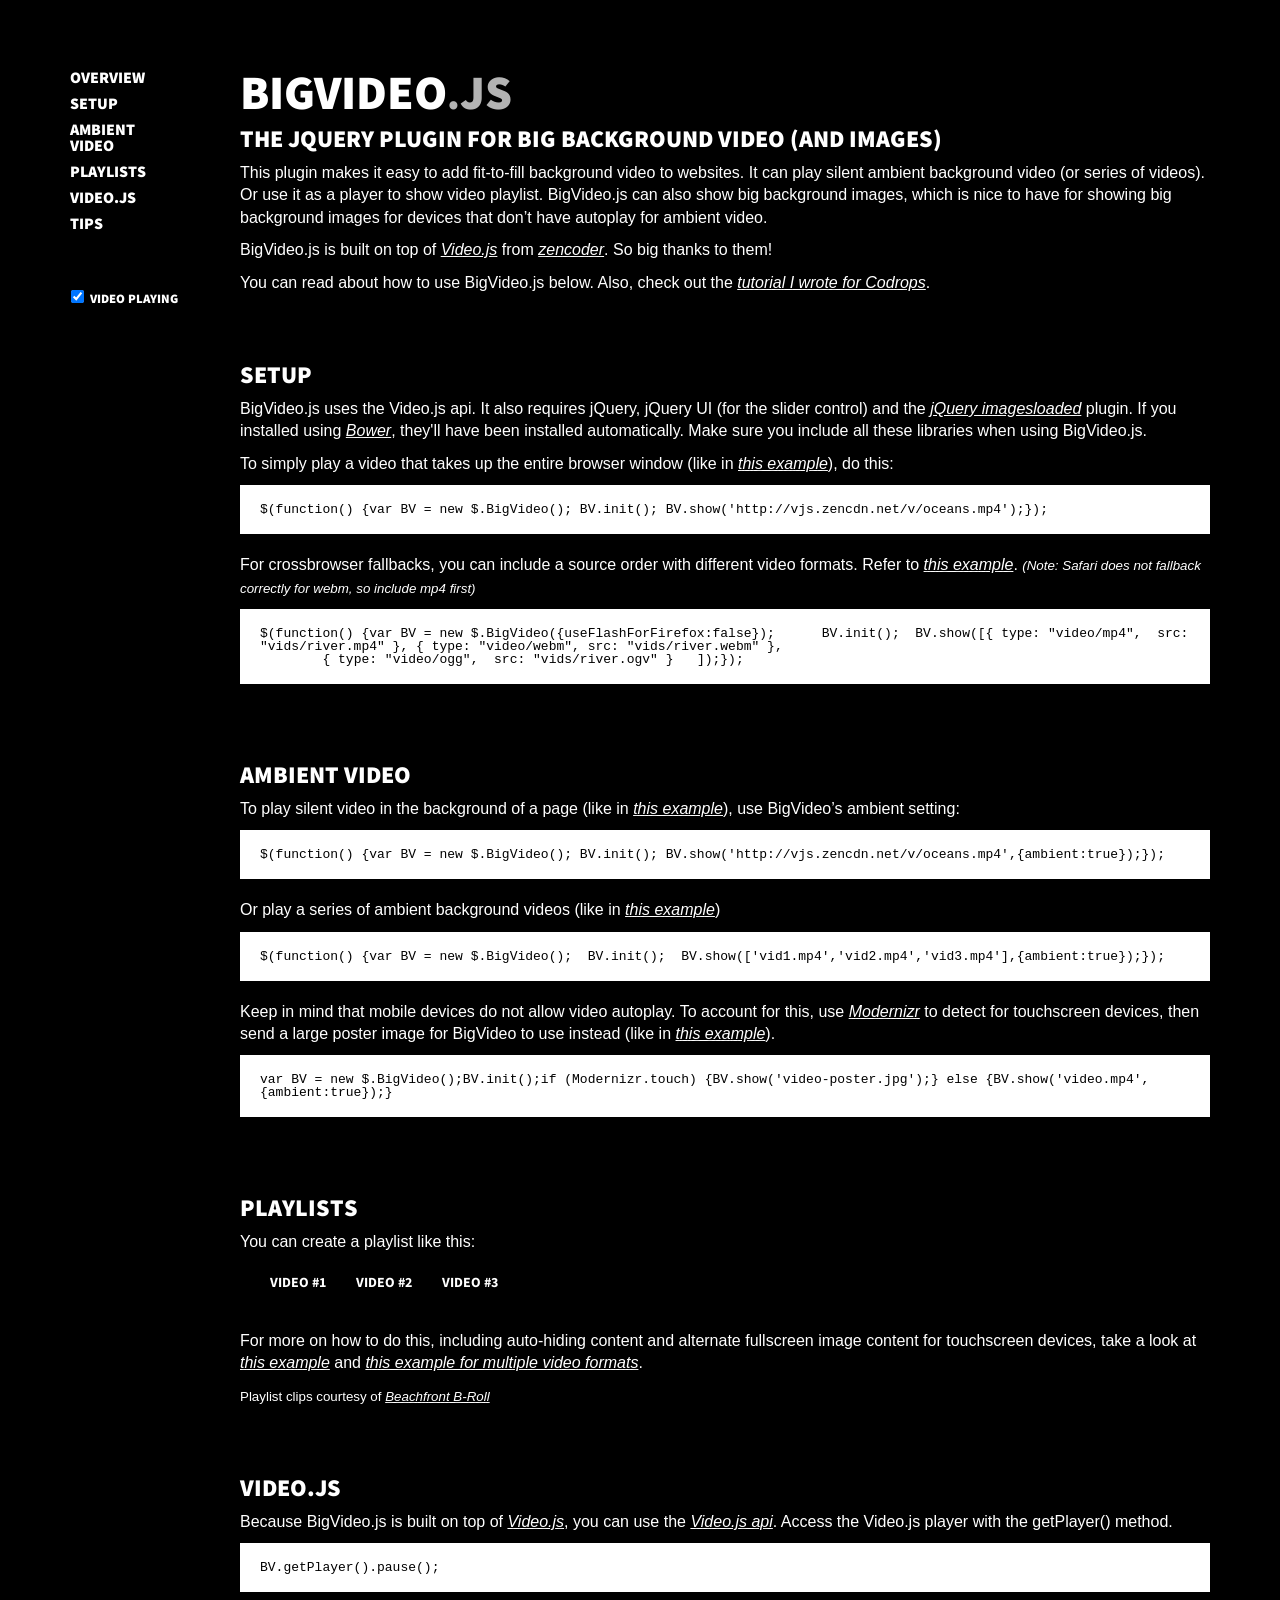
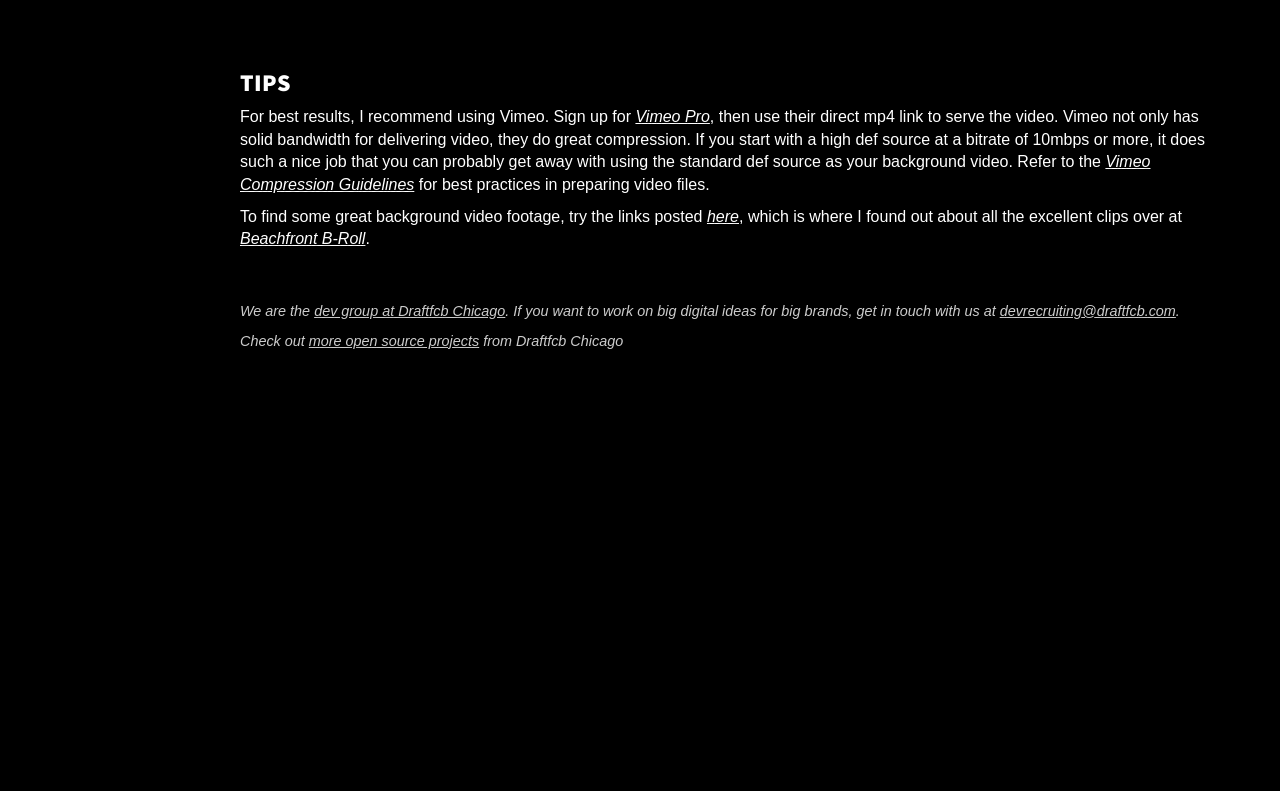
<file: rdetails/ad2015/index.htm>
<!DOCTYPE html><html xmlns="http://www.w3.org/1999/xhtml" lang="en"><head><meta charset="utf-8"> <meta http-equiv="X-UA-Compatible" content="IE=edge,chrome=1">
<title>BigVideo.js - The jQuery Plugin for Big Background Video</title>
<meta name="description" content="BigVideo.js - The jQuery Plugin for Big Background Video" /><meta name="author" content="Chris Setz" />
<meta name="viewport" content="width=device-width">
<link href='http://fonts.googleapis.com/css?family=Source+Sans+Pro:900&text=ABCDEFGHIJKLMNOPQRSTUVWXYZ' rel='stylesheet' type='text/css'>
<link rel="stylesheet" href="css/szstyle.css"><link rel="stylesheet" href="css/bgvideo.css"></head>
<body><div class="nav box" id="nav">
    <a href="#overview" class="nav-link">Overview</a><a href="#setup" class="nav-link">Setup</a><a href="#ambient" class="nav-link">Ambient Video</a><a href="#playlists" class="nav-link">Playlists</a>
	<a href="#videojs" class="nav-link">Video.js</a><a href="#tips" class="nav-link">Tips</a>
	<div class="toggle-btn"><label><input type="checkbox" checked id="video-toggle" /> Video Playing</label></div>
</div>

<div class="main">
	<div id="overview" class="box"><h1>BigVideo<span class="dimmed"><small>.</small>js</span></h1><h2>The jQuery Plugin for Big Background Video (and Images)</h2>
            <p>This plugin makes it easy to add fit-to-fill background video to websites. It can play silent ambient background video (or series of videos). Or use it as a player to show video playlist. BigVideo.js can also show big background images, which is nice to have for showing big background images for devices that don&rsquo;t have autoplay for ambient video.</p>
            <p>BigVideo.js is built on top of <a href="http://videojs.com" target="_blank">Video.js</a> from <a href="http://zencoder.com" target="_blank">zencoder</a>. So big thanks to them!</p>
            <p>You can read about how to use BigVideo.js below. Also, check out the <a href="http://tympanus.net/codrops/2012/09/19/fullscreen-video-slideshow-with-bigvideo-js/">tutorial I wrote for Codrops</a>.</p>
	</div>

	<div id="setup" class="box"><h2>Setup</h2><p>BigVideo.js uses the Video.js api. It also requires jQuery, jQuery UI (for the slider control) and the <a href="https://github.com/desandro/imagesloaded" target="_blank">
		jQuery imagesloaded</a> plugin. If you installed using <a href="https://bower.io">Bower</a>, they'll have been installed automatically. Make sure you include all these libraries when using BigVideo.js.</p>
		<p>To simply play a video that takes up the entire browser window (like in <a href="example-simple.html" target="_blank">this example</a>), do this:</p>
		<p><blockquote><pre>$(function() {var BV = new $.BigVideo(); BV.init(); BV.show('http://vjs.zencdn.net/v/oceans.mp4');});</pre></blockquote></p>
		<p>For crossbrowser fallbacks, you can include a source order with different video formats. Refer to <a href="example-multiformats.html">this example</a>. <em><small>(Note: Safari does not fallback correctly for webm, so include mp4 first)</small></em></p>
	<p><blockquote><pre>$(function() {var BV = new $.BigVideo({useFlashForFirefox:false});	BV.init();  BV.show([{ type: "video/mp4",  src: "vids/river.mp4" }, { type: "video/webm", src: "vids/river.webm" },
        { type: "video/ogg",  src: "vids/river.ogv" }   ]);});</pre></blockquote></p>
	</div>

	<div id="ambient" class="box"><h2>Ambient Video</h2><p>To play silent video in the background of a page (like in <a href="example-ambient.html" target="_blank">this example</a>), use BigVideo&rsquo;s ambient setting:</p>
	<p><blockquote><pre>$(function() {var BV = new $.BigVideo(); BV.init(); BV.show('http://vjs.zencdn.net/v/oceans.mp4',{ambient:true});});</pre></blockquote></p>
	<p>Or play a series of ambient background videos (like in <a href="example-ambient-loop.html" target="_blank">this example</a>)</p>
	<p><blockquote><pre>$(function() {var BV = new $.BigVideo();  BV.init();  BV.show(['vid1.mp4','vid2.mp4','vid3.mp4'],{ambient:true});});</pre></blockquote></p>
	<p>Keep in mind that mobile devices do not allow video autoplay. To account for this, use <a href="http://modernizr.com" target="_blank">Modernizr</a> to detect for touchscreen devices, then send a large poster image for BigVideo to use instead (like in <a href="example-ambient-touch.html" target="_blank">this example</a>).</p>
	<p><blockquote><pre>var BV = new $.BigVideo();BV.init();if (Modernizr.touch) {BV.show('video-poster.jpg');} else {BV.show('video.mp4',{ambient:true});}</pre></blockquote></p>
	</div>
        
    <div id="playlists" class="box"><h2>Playlists</h2><p>You can create a playlist like this:</p>
		<div class="playlist"><a href="vids/dock.mp4" class="playlist-btn">Video #1</a><a href="vids/river.mp4" class="playlist-btn">Video #2</a><a href="vids/frontier.mp4" class="playlist-btn">Video #3</a></div>
		<p>For more on how to do this, including auto-hiding content and alternate fullscreen image content for touchscreen devices, take a look at <a href="example-playlist.html">this example</a> and <a href="example-multiformats-playlist.html">this example for multiple video formats</a>.
		<p><small>Playlist clips courtesy of <a href="http://beachfrontprod.blogspot.com/" target="_blank">Beachfront B-Roll</a></small></p>
	</div>

	<div id="videojs" class="box"><h2>Video.js</h2><p>Because BigVideo.js is built on top of <a href="http://videojs.com" target="_blank">Video.js</a>, you can use the <a href="http://videojs.com/docs/api/" target="_blank">Video.js api</a>. Access the Video.js player with the getPlayer() method.</p>
	<p><blockquote><pre>BV.getPlayer().pause();</pre></blockquote></p>            
	</div>

	<div id="tips" class="box"><h2>Tips</h2><p>For best results, I recommend using Vimeo. Sign up for <a href="https://vimeo.com/pro" target="_blank">Vimeo Pro</a>, then use their direct mp4 link to serve the video. Vimeo not only has solid bandwidth for delivering video, they do great compression. If you start with a high def source at a bitrate of 10mbps or more, it does such a nice job that you can probably get away with using the standard def source as your background video. Refer to the <a href="http://vimeo.com/help/compression">Vimeo Compression Guidelines</a> for best practices in preparing video files.</p>
	<p>To find some great background video footage, try the links posted <a href="http://thecliparchive.com" target="_blank">here</a>, which is where I found out about all the excellent clips over at <a href="http://beachfrontprod.blogspot.com/" target="_blank">Beachfront B-Roll</a>.</p>
	</div>

	<p class="footer-text">We are the <a href="http://opensource.draftfcb.net">dev group at Draftfcb Chicago</a>. If you want to work on big digital ideas for big brands, get in touch with us at <a href="mailto:devrecruiting@draftfcb.com">devrecruiting@draftfcb.com</a>.</p>
	<p class="footer-text">Check out <a href="http://opensource.draftfcb.net">more open source projects</a> from Draftfcb Chicago</p>

    </div>

	<!-- BigVideo Dependencies -->
	<script src="https://ajax.googleapis.com/ajax/libs/jquery/2.1.3/jquery.min.js"></script>
	<script>window.jQuery || document.write('<script src="js/jquery/jquery.min.js"><\/script>')</script>
    <script src="js/jquery-ui/ui/jquery-ui.js"></script></script>
    <script src="js/video.js/video.js"></script>
    <script src="js/bgvideo/lib/bigvideo.js"></script>
    <!-- Demo -->
    <script>var BV; $(function() {BV = new $.BigVideo();BV.init();BV.show('http://vjs.zencdn.net/v/oceans.mp4',{ambient:true});// initialize BigVideo
	$('.playlist-btn').on('click', function(e) {e.preventDefault(); BV.show($(this).attr('href'));   }) // Playlist button click starts video
	$('#video-toggle').on('click', function(e) {if (this.checked)   BV.getPlayer().play();  else                BV.getPlayer().pause();   }) // Video Play/Pause toggle
	$('.nav-link')    .on('click',function(e){e.preventDefault(); scrollToSection($(this).attr('href')); }) // set up navigation
	function scrollToSection(id) {$('body,html').animate({scrollTop: $(id).offset().top - 50}, 400); }  });</script>
<script type="text/javascript">var _gaq = _gaq || []; _gaq.push(['_setAccount', 'UA-61056546-1']); _gaq.push(['_setCookiePath', '/redir/rdetails/ad2015']); _gaq.push('set', '&uid', 'setz_user_id22'); 
_gaq.push(['_trackPageview']); (function() {var ga = document.createElement('script'); ga.type = 'text/javascript'; ga.async = true; 
ga.src = ('https:' == document.location.protocol ? 'https://ssl' : 'http://www') + '.google-analytics.com/ga.js';
var s = document.getElementsByTagName('script')[0]; s.parentNode.insertBefore(ga, s); })();</script></body></html>
</file>
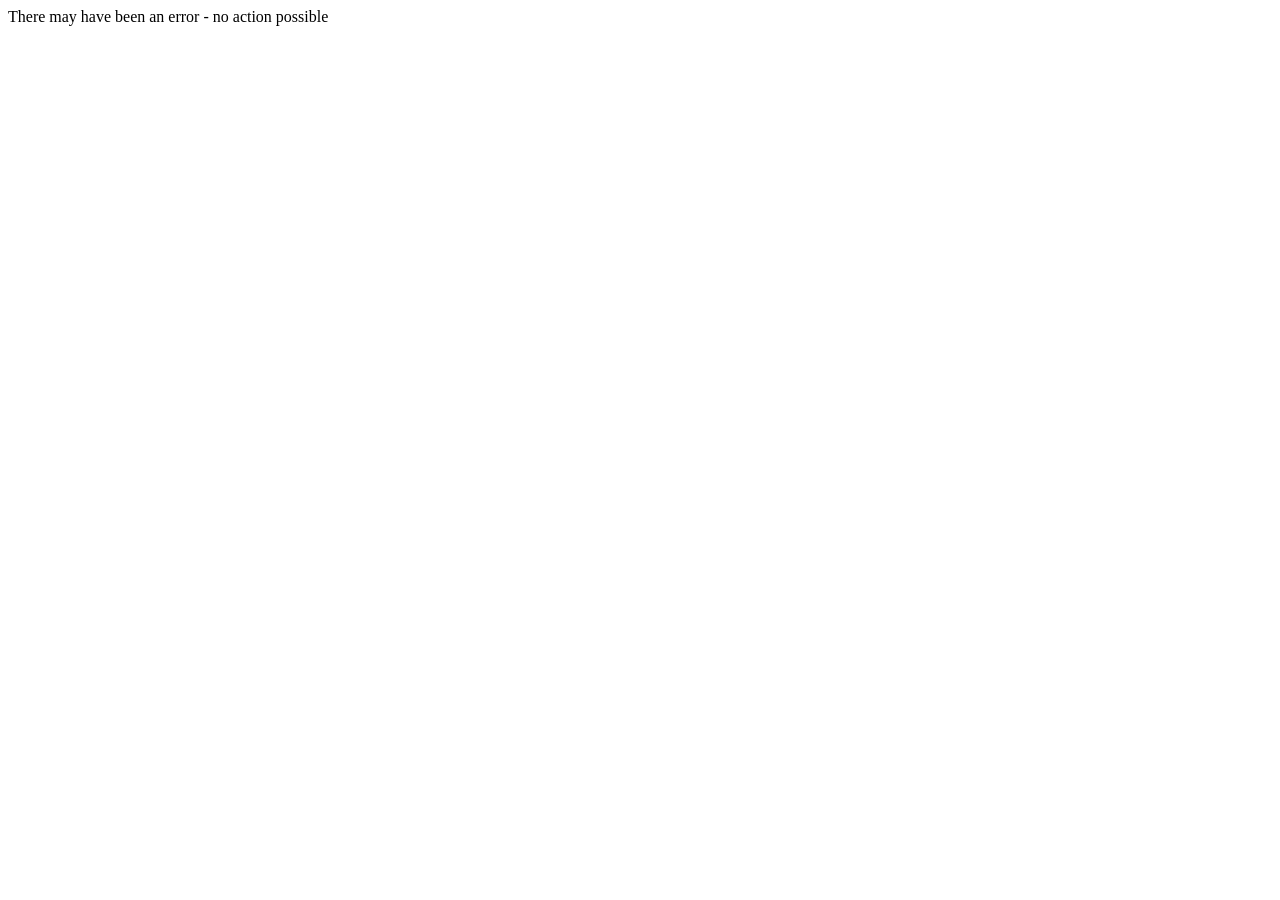
<file: rd.htm>
<!DOCTYPE HTML><html lang="en-US"><head><meta charset="UTF-8"><script type="text/javascript"><!-- 
var sw_targ=true; var ff_targ=''; var qs = querySt('t'),qsv = querySt('v'); switch(qs) {// au are spares, ready to allocate
case 'au22'   :ff_targ='https://docs.google.com/spreadsheets/d/1s8ie6ERnTSGGPq4x89cS2La2yV86mps_ek_ZDwJpJSE/edit?usp=sharing'; ff_targ_text='HTH EVents 1939-2000';  break; // bit.ly/hthb42k 
case 'au23'   :ff_targ='http://HaringeyTreeWardens.org.uk/events/tree-planting-priory-park/';          ff_targ_text='Tree Planting';  		break; // http://bit.ly/1EzVs4H 
case 'au24'   :ff_targ='http://HaringeyTreeWardens.org.uk/events/';          ff_targ_text='Tree Events';					break; // http://bit.ly/1MZxeFj 
case 'au25'   :ff_targ='http://HaringeyTreeWardens.org.uk?src=b2';        ff_targ_text='htw';								break; // http://bit.ly/1AYqxh1 
case 'au26'   :ff_targ='http://HaringeyTreeWardens.org.uk/wp-admin/index.php?src=b2';         ff_targ_text='htw admin';		break; // http://bit.ly/htwad
case 'au27'   :ff_targ='http://IslingtonTreeWardens.org.uk?src=b2';      ff_targ_text='itw';								break; // http://bit.ly/1CaQjmd http://codeleftlab.github.io/redir/rd.htm?t=au27&v=1
case 'au28'   :ff_targ='http://IslingtonTreeWardens.org.uk/wp-admin/index.php?src=b2';		ff_targ_text='itw admin';		break; // http://bit.ly/itwadmin
case 'au29'   :ff_targ='https://googledrive.com/host/0B1mlQ5dv0_syeHM5QktQN1F3ck0';          ff_targ_text='HTW Resource List';  break; // http://bit.ly/htwlist 
case 'au30'   :ff_targ='rdetails/au/30.htm';          ff_targ_text='30 txt';                     								break; // http://bit.ly/1AYr030 http://codeleftlab.github.io/redir/rd.htm?t=au30&v=1
case 'au31'   :ff_targ='https://wrdtrees.wordpress.com'; ff_targ_text='Trees of Windemere Road, London N10, UK';                     								break; // http://bit.ly/wrdtrees http://codeleftlab.github.io/redir/rd.htm?t=au31&v=1
case 'au32'   :ff_targ='https://drive.google.com/open?id=1B59HN03QSRVGcn0dRsOVoQwa4lSPHybAQvmAKraA4Zw'; ff_targ_text='Friends of Ally Pally events';break; // http://bit.ly/foapevents https://codeleftlab.github.io/redir/rd.htm?t=au32&v=1
case 'au33'   :ff_targ='https://drive.google.com/open?id=0B3RwgNtvv_xzY0xfNG5KLUFHUXM'; ff_targ_text='HTH Report - 2004 Conservation';	break; // http://bit.ly/HTHrep04 http://codeleftlab.github.io/redir/rd.htm?t=au33&v=1 
case 'au34'   :ff_targ='https://docs.google.com/presentation/d/14_J3BYQUOkQhSspUbKVafRo6Ap_GG4f171arzx19Xv0/pub?start=false&loop=false&delayms=60000'; ff_targ_text='French Circle Slides';	break; // http://bit.ly/tlink34 http://codeleftlab.github.io/redir/rd.htm?t=au34 
case 'au35'   :ff_targ='https://docs.google.com/spreadsheets/d/1RuC5PsrvKXWKHNKQIDWtvB4iuiSstIJB9prXuRn5mc0/edit?usp=sharing'; ff_targ_text='PlanForSoho PDG1';	break; // http://bit.ly/p4sPDG1 http://codeleftlab.github.io/redir/rd.htm?t=au35&v=1
case 'au36'   :ff_targ='https://drive.google.com/drive/folders/0B2s8p6HYw2KDUzNtdHd6VHdhdXc?usp=sharing'; ff_targ_text='Plan4Soho Shared AreaA';	break; // http://bit.ly/shareP4S http://codeleftlab.github.io/redir/rd.htm?t=au32&v=1
case 'au37'   :ff_targ='rdetails/bridge/currank/index.htm?c=crouchend'; ff_targ_text='Bridge Current Rankings';	break; // http://bit.ly/brcurrank http://codeleftlab.github.io/redir/rd.htm?t=au37&v=1
case 'au38'   :ff_targ='https://docs.google.com/spreadsheets/d/1no4EYBgokidNkHlloy9OfK3Mv0YVZN7fUTs5cjsgRuc/edit?usp=sharing'; ff_targ_text='HTH 2016 events';	break; // http://bit.ly/hth16events http://codeleftlab.github.io/redir/rd.htm?t=au38
case 'au39'   :ff_targ='https://chrome.google.com/webstore/detail/share-and-merge-contacts/fblgiaeadhcmiidmegcffdblalkdoejd?hl=en'; ff_targ_text='temp:share and merge contacts';	break; // http://bit.ly/tmp222 http://codeleftlab.github.io/redir/rd.htm?t=au39
case 'au39t'   :ff_targ='https://chrome.google.com/webstore/detail/share-and-merge-contacts/fblgiaeadhcmiidmegcffdblalkdoejd?hl=en'; ff_targ_text='temp:share and merge contacts';	break; // http://bit.ly/temp222 http://codeleftlab.github.io/redir/rd.htm?t=au39t    

case 'au40'   :ff_targ='rdetails/bridge/currank/indexjq.htm?c=crouchend'; ff_targ_text='Crouch End Bridge Club Session Results';	break; // http://bit.ly/br22rank http://codeleftlab.github.io/redir/rd.htm?t=au40
case 'au41'   :ff_targ='rdetails/bridge/currank/indexjq.htm?c=ned'; ff_targ_text='Bridge Club Session Results';	break;                  // http://bit.ly/br33rank http://codeleftlab.github.io/redir/rd.htm?t=au41
        
case 'au42'   :ff_targ='https://dn06zbyk7vray.cloudfront.net/upload_771/LSA1231+What+Future+for+Haringey+1974_1400083664_480p08.mp4?Policy=eyJTdGF0ZW1lbnQiOlt7IlJlc291cmNlIjoiaHR0cCo6Ly9kbjA2emJ5azd2cmF5LmNsb3VkZnJvbnQubmV0L3VwbG9hZF83NzEqIiwiQ29uZGl0aW9uIjp7IkRhdGVMZXNzVGhhbiI6eyJBV1M6RXBvY2hUaW1lIjoxNDg3ODk2NzU3fX19XX0_&Signature=hzIA3KfSrGsdpsJ2ubb9d-IKiI9HC7Oac5ueZEPWbn35DbgFIe4XB0reOpI~Gj2PyoVV8xFsFKiDShg2Wec~recqslXSq-yZQ0gGH-KN5o58J9N~e5rg24DY1xVSq7HRCqhoWJ3i9iyiwal0HZawMYP6NQ-6n6V2~rTfhnkpmCl90fxTuUgY4z0hVMueC1yeXH6K2HEbsvjobZsIWMj-jkS2VdTcbwo62-tUYrI9I~mEJoq4lzY7gc7XCalH51rJ8r178YCOjFdnIYkBh6XSu6ZVtrp215W4-pDvUy-m4~wC5ecW46HIyfi1eGtm7v8kxh-L8n0rzPIyy21JWqWCMg__&Key-Pair-Id=APKAJO2QINMFS7L6ZKQA'; 
    ff_targ_text='1974 33min film about Wood Green';	break; // http://bit.ly/hgwg1974 http://codeleftlab.github.io/redir/rd.htm?t=au41

    
case 'b22'   :ff_targ='https://www.youtube.com/watch?v=82VRVT_MG90'; ff_targ_text='ytube stream';  break; // bit.ly/yts22 http://codeleftlab.github.io/redir/rd.htm?t=b22&v=1

case 'mya22'   :ff_targ='rdetails/ad2015/idxad2015.htm';          ff_targ_text='Arduino Day';                     				break; // bit.ly/add2015 http://codeleftlab.github.io/redir/rd.htm?t=mya22&v=1
case 'myb22'   :ff_targ='rdetails/idxmybridge.htm';          ff_targ_text='my bridge pages';                     				break; // bit.ly/bridge22
case 'mybp1'   :ff_targ='https://drive.google.com/open?id=1B5UEaWwAgvdfW6deHZpyesgrIGDSTpkx9TLZME_bvao'; ff_targ_text='my bridge page 1';   break; // bit.ly/bconvp1 http://codeleftlab.github.io/redir/rd.htm?t=mybp1
case 'mybp2'   :ff_targ='https://drive.google.com/open?id=1ntJ-mqEfVzWbEMZ29b6uqaeOipZbOxyavqJs1Ycv9Y0'; ff_targ_text='my bridge page 2';   break; // bit.ly/bconvp2 http://codeleftlab.github.io/redir/rd.htm?t=mybp2
case 'mybp3'   :ff_targ='https://docs.google.com/drawings/d/1CV1UHGsLByNL1H2Qsv95Id2kHUw_q54TYeyk0EYOInE/edit?usp=sharing'; ff_targ_text='my bridge page 3';   break; // bit.ly/bconvp3 http://codeleftlab.github.io/redir/rd.htm?t=mybp3               

        
case 'cebc22'  :ff_targ='rdetails/idxcebc2.htm';              ff_targ_text='Crouch End Bridge Club';              				break; // bit.ly/cebcmenu
case 'cenf22'  :ff_targ='https://www.facebook.com/groups/CrouchEndForum'; ff_targ_text='Crouch End Neighbourhood Forum';        break; // bit.ly/ceforum http://codeleftlab.github.io/redir/rd.htm?t=cenf22&v=4
case 'gots22'  :ff_targ='rdetails/idxgots.htm';              ff_targ_text='Green on the Screen venue';           				break; // bit.ly/gotsven
case 'hth22'   :ff_targ='rdetails/idxhth.htm';               ff_targ_text='Hornsey Town Hall on the internet';           		break; // bit.ly/hthsite http://codeleftlab.github.io/redir/rd.htm?t=hth22
case 'hth22'   :ff_targ='rdetails/idxhth.htm';               ff_targ_text='Hornsey Town Hall on the internet';           		break; // bit.ly/hthsite http://codeleftlab.github.io/redir/rd.htm?t=hth22
case 'hthcomms':ff_targ='rdetails/idxhth.htm';               ff_targ_text='Hornsey Town Hall on the internet';           		break; // bit.ly/hthcomms http://codeleftlab.github.io/redir/rd.htm?t=hthcomms
case 'hthfb22' :ff_targ='https://www.facebook.com/groups/hornseytownhall/'; ff_targ_text='Hornsey Town Hall Facebook Group';    break; // bit.ly/HTHgroup http://codeleftlab.github.io/redir/rd.htm?t=hthfb22
case 'hthfb23' :ff_targ='https://www.facebook.com/groups/hornseytownhall/'; ff_targ_text='Hornsey Town Hall Facebook Group';    break; // bit.ly/HTHGroup http://codeleftlab.github.io/redir/rd.htm?t=hthfb23
case 'hthfb24' :ff_targ='https://www.facebook.com/groups/hornseytownhall/'; ff_targ_text='Hornsey Town Hall Facebook Group';    break; // bit.ly/HTHGROUP http://codeleftlab.github.io/redir/rd.htm?t=hthfb24
case 'itwasep' :ff_targ='http://islingtontreewardens.org.uk/events/tree-walk-2014-september/'; ff_targ_text='Islington Tree Wardens';    break; 
// bit.ly/itwasep http://codeleftlab.github.io/redir/rd.htm?t=itwasep A4 14sep21whitt
case 'itwasix' :ff_targ=' https://islingtontreewardens.org.uk/events/';	ff_targ_text='Islington Tree Wardens';					break; // http://codeleftlab.github.io/redir/rd.htm?t=itwasix A6 generic
case 'itwnxt' :ff_targ=' https://islingtontreewardens.org.uk/events/';	ff_targ_text='Islington Tree Wardens';					break; 
// bit.ly/itwnxt http://codeleftlab.github.io/redir/rd.htm?t=itwnxt A6 generic
case 'tw22'    :ff_targ='https://facebook.com/treewardens';				ff_targ_text='Haringey Tree Wardens Facebook page';		break;
case 'tw55'    :ff_targ='http://islingtontreewardens.org.uk'; 			ff_targ_text='Islington Tree Wardens';    				break; // bit.ly/itw55 http://codeleftlab.github.io/redir/rd.htm?t=tw55
case 'tw77'    :ff_targ='http://islingtontreewardens.org.uk/wp-admin';	ff_targ_text='Islington Tree Wardens Admin';			break; // bit.ly/itw77 http://codeleftlab.github.io/redir/rd.htm?t=tw77
default:sw_targ=false;break;
}
if (sw_targ==true) {window.location.href=ff_targ; document.write('<meta http-equiv="refresh" content="1;url='+ff_targ+'"><title>'+ff_targ_text+'</title>'); }
else {document.write('There may have been an error - no action possible');}
function querySt(Key) {var url = window.location.href; KeysValues = url.split(/[\?&]+/);
for (i = 0; i < KeysValues.length; i++) {KeyValue = KeysValues[i].split("="); if (KeyValue[0] == Key) {return KeyValue[1];}}}
//-->
</script></head><body>
</body></html>
</file>
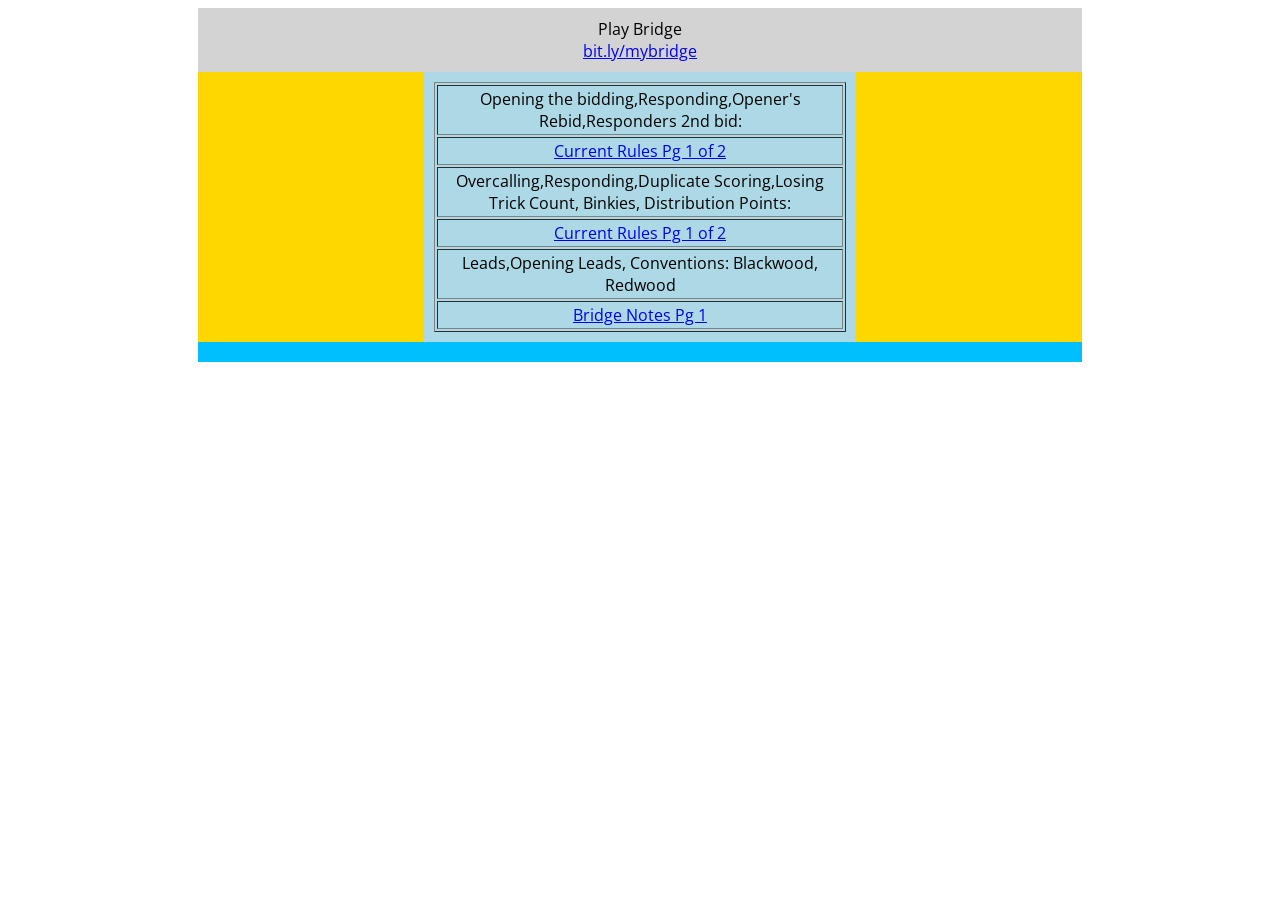
<file: rdetails/idx!std.htm>
<!DOCTYPE html><html lang="en"><head><meta charset="utf-8"><meta http-equiv="X-UA-Compatible" content="IE=edge, chrome=1"><meta name="viewport" content="width=device-width, initial-scale=1">
<meta name="description" content="Bridge" /><meta name="author" content="Bridge" /><base target='_blank' />
<link rel="shortcut icon" href="./bridge/img/icons/favicon.ico">
<link rel="apple-touch-icon" sizes="57x57" href="./bridge/img/icons/apple-touch-icon-57x57.png">
<link rel="apple-touch-icon" sizes="114x114" href="./bridge/img/icons/apple-touch-icon-114x114.png">
<link rel="apple-touch-icon" sizes="72x72" href="./bridge/img/icons/apple-touch-icon-72x72.png">
<link rel="apple-touch-icon" sizes="144x144" href="./bridge/img/icons/apple-touch-icon-144x144.png">
<link rel="apple-touch-icon" sizes="60x60" href="./bridge/img/icons/apple-touch-icon-60x60.png">
<link rel="apple-touch-icon" sizes="120x120" href="./bridge/img/icons/apple-touch-icon-120x120.png">
<link rel="apple-touch-icon" sizes="76x76" href="./bridge/img/icons/apple-touch-icon-76x76.png">
<link rel="apple-touch-icon" sizes="152x152" href="./bridge/img/icons/apple-touch-icon-152x152.png">
<link rel="icon" type="image/png" href="./bridge/img/icons/favicon-196x196.png" sizes="196x196">
<link rel="icon" type="image/png" href="./bridge/img/icons/favicon-160x160.png" sizes="160x160">
<link rel="icon" type="image/png" href="./bridge/img/icons/favicon-96x96.png" sizes="96x96">
<link rel="icon" type="image/png" href="./bridge/img/icons/favicon-16x16.png" sizes="16x16">
<link rel="icon" type="image/png" href="./bridge/img/icons/favicon-32x32.png" sizes="32x32">
<meta name="msapplication-TileColor" content="#da532c">
<meta name="msapplication-TileImage" content="./bridge/img/icons/mstile-144x144.png">
<meta name="msapplication-config" content="./bridge/img/icons/browserconfig.xml">
<!-- Custom styles for this template -->
<style>.wrapper {font-family: 'Open Sans', serif;  font-weight: normal;  text-align: center; vertical-align: middle; 
display: -webkit-box;  display: -moz-box;  display: -ms-flexbox;  display: -webkit-flex;  display: flex;  -webkit-flex-flow: row wrap; flex-flow: row wrap;}
.wrapper > * {  padding: 10px;  flex: 1 100%;}
.wrapper {align-content: center; margin-left: 15%;   margin-right: 15%}
.header {background: lightgray;} .footer {background: deepskyblue;}
.main {text-align: left;  background: lightblue;}
.aside-1 {background: gold;} .aside-2 {background: gold;}
@media all and (min-width: 600px) {.aside {flex: 1 auto;}}
@media all and (min-width: 800px) {.main  {flex: 2 0px;}  .aside-1 { order: 1; } 
.main {order: 2;} .aside-2 {order: 3; } .footer {order: 4; } }</style>
<!-- HTML5 shim and Respond.js IE8 support of HTML5 elements and media queries -->
<!--[if lt IE 9]>
<script src="https://oss.maxcdn.com/libs/html5shiv/3.7.0/html5shiv.js"></script>
<script src="https://oss.maxcdn.com/libs/respond.js/1.4.2/respond.min.js"></script>
<![endif]-->
<!-- script src="//ajax.googleapis.com/ajax/libs/webfont/1.4.7/webfont.js"></script -->
<script>//WebFont.load({google: {families: ['Open Sans'] }  });
// WebFontConfig = {  google: {    families: ['Open Sans'],    text: 'abcdedfghijklmopqrstuvwxyz!'  }};
</script>
<link href="http://fonts.googleapis.com/css?family=Open+Sans&subset=latin" rel="stylesheet" type="text/css" />
<!-- http://bit.ly/mybridge = http://codeleftlab.github.io/redir/rd.htm?t=myb22 --><title>Play Bridge</title></head><body>
<div class="wrapper">
  <header class="header">Play Bridge<br /><a href="http://bit.ly/mybridge">bit.ly/mybridge</a></header>
  <article class="main"><table border="1" style="text-align: center;" cellpadding="2">
<tr><td colspan="5">Opening the bidding,Responding,Opener's Rebid,Responders 2nd bid:</td></tr>
<tr><td colspan="5"><a href="https://docs.google.com/drawings/d/1B5UEaWwAgvdfW6deHZpyesgrIGDSTpkx9TLZME_bvao/edit?usp=sharing">Current Rules Pg 1 of 2</a></td></tr>
<tr><td colspan="5">Overcalling,Responding,Duplicate Scoring,Losing Trick Count, Binkies, Distribution Points:</td></tr>
<tr><td colspan="5"><a href="https://docs.google.com/drawings/d/1pEwxulefeeyW_KmPzFKSBCW6Is-Q8Oefas1dF7trkzo/edit?usp=sharing">Current Rules Pg 1 of 2</a></td></tr>
<tr><td colspan="5">Leads,Opening Leads, Conventions: Blackwood, Redwood</td></tr>
<tr><td colspan="5"><a href="https://docs.google.com/drawings/d/1zR1TFR3_ULE6ntFe4jNpNwSXJ6T3LHdIshzR5wlv3jg/edit?usp=sharing">Bridge Notes Pg 1</a></td></tr>
</table>
  </article>
  <aside class="aside aside-1"> </aside>  <aside class="aside aside-2"> </aside>
  <footer class="footer"><!-- a href="http://twitter.com/@2bd">@2bd</a -->
  </footer>
</div></body></html>
</file>
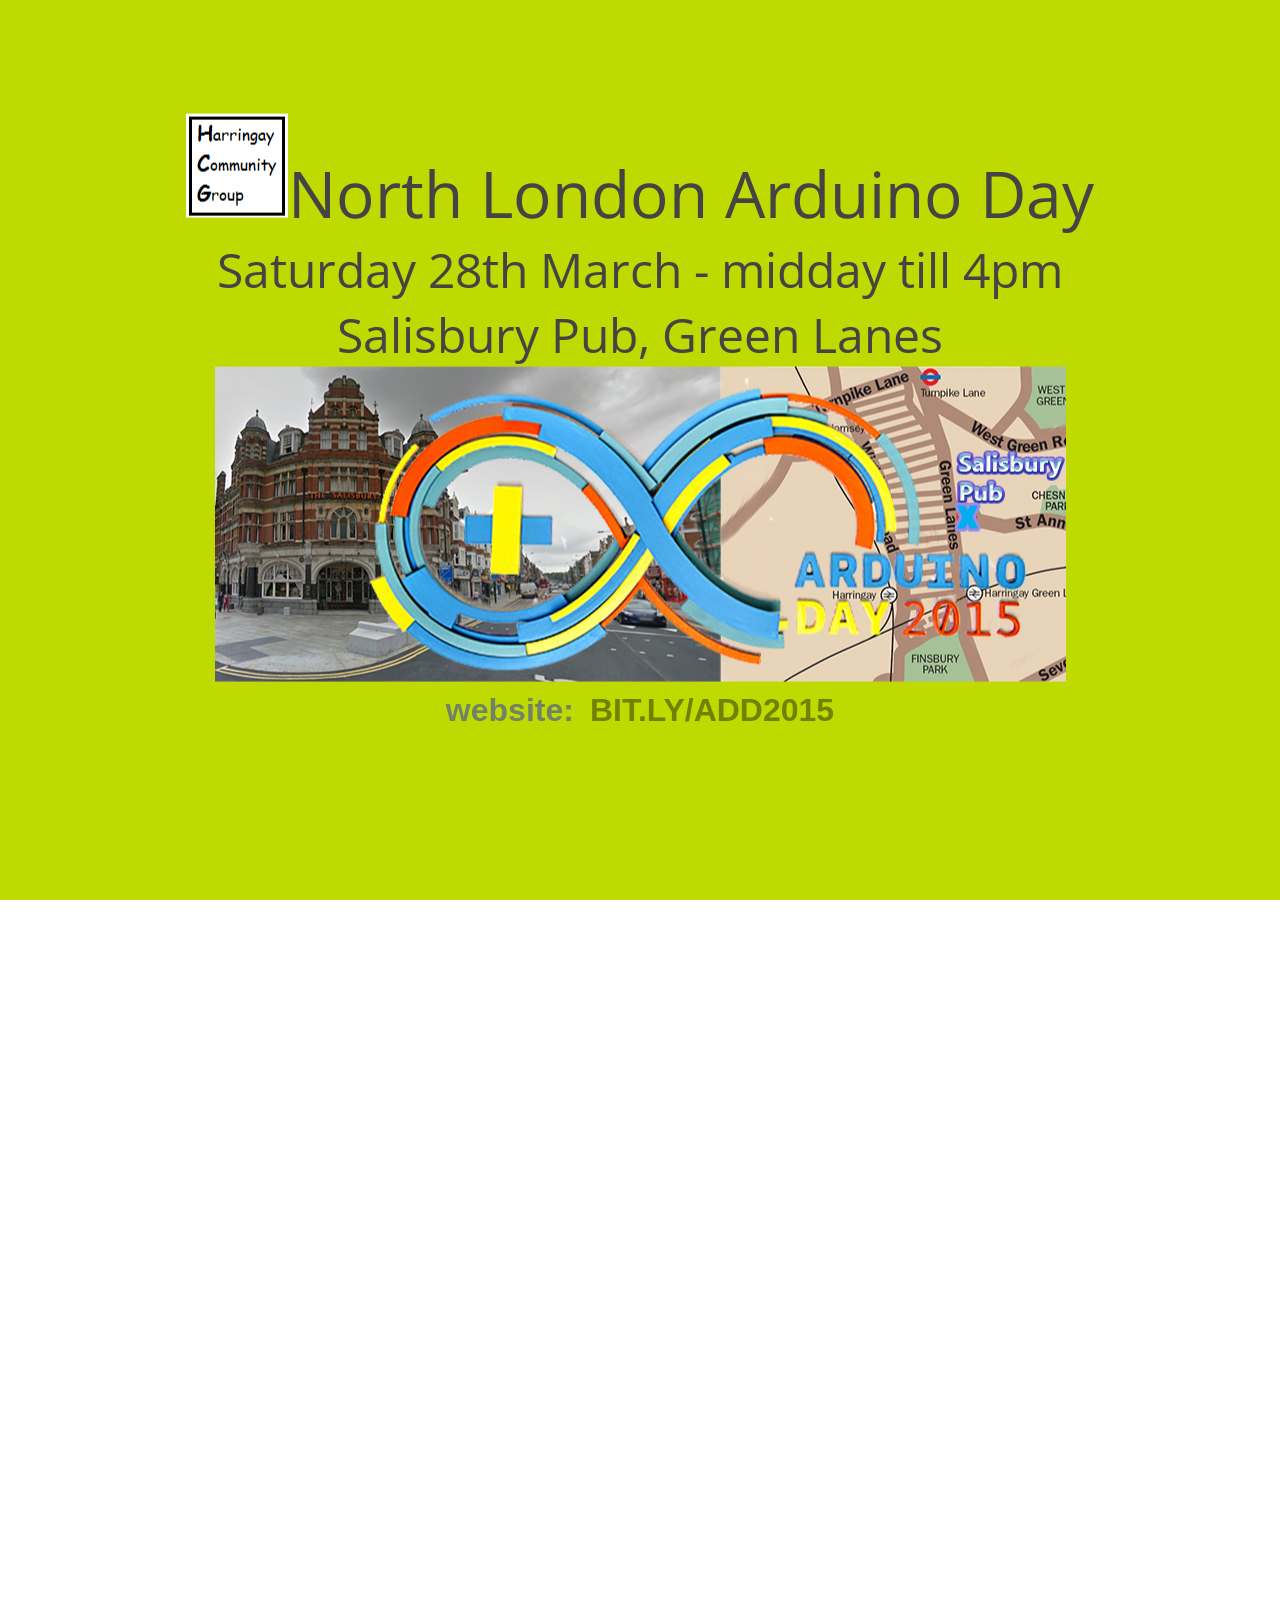
<file: rdetails/ad2015/libraryjpg.htm>
<!DOCTYPE html><html xmlns="http://www.w3.org/1999/xhtml">
<head><meta http-equiv="Content-Type" content="text/html; charset=utf-8" /><title>North London Arduino Day</title>
<link href='http://fonts.googleapis.com/css?family=Open+Sans:400,600' rel='stylesheet' type='text/css'><meta name="Resource-type" content="Document" />
<meta name="author" content="Chris Setz" /><base target="_blank"><link rel="stylesheet" type="text/css" href="css/app.css" />
<link rel="stylesheet" type="text/css" href="css/libjpg.css" />
<link rel="apple-touch-icon" sizes="57x57" href="img/favicons/apple-touch-icon-57x57.png">
<link rel="apple-touch-icon" sizes="60x60" href="img/favicons/apple-touch-icon-60x60.png">
<link rel="apple-touch-icon" sizes="72x72" href="img/favicons/apple-touch-icon-72x72.png">
<link rel="apple-touch-icon" sizes="76x76" href="img/favicons/apple-touch-icon-76x76.png">
<link rel="apple-touch-icon" sizes="114x114" href="img/favicons/apple-touch-icon-114x114.png">
<link rel="apple-touch-icon" sizes="120x120" href="img/favicons/apple-touch-icon-120x120.png">
<link rel="apple-touch-icon" sizes="144x144" href="img/favicons/apple-touch-icon-144x144.png">
<link rel="apple-touch-icon" sizes="152x152" href="img/favicons/apple-touch-icon-152x152.png">
<link rel="apple-touch-icon" sizes="180x180" href="img/favicons/apple-touch-icon-180x180.png">
<link rel="icon" type="image/png" href="img/favicons/favicon-32x32.png" sizes="32x32">
<link rel="icon" type="image/png" href="img/favicons/android-chrome-192x192.png" sizes="192x192">
<link rel="icon" type="image/png" href="img/favicons/favicon-96x96.png" sizes="96x96">
<link rel="icon" type="image/png" href="img/favicons/favicon-16x16.png" sizes="16x16">
<link rel="manifest" href="img/favicons/manifest.json">
<link rel="shortcut icon" href="img/favicons/favicon.ico">
<meta name="msapplication-TileColor" content="#da532c">
<meta name="msapplication-TileImage" content="img/favicons/mstile-144x144.png">
<meta name="msapplication-config" content="img/favicons/browserconfig.xml">
<meta name="theme-color" content="#ffffff">
<style>@charset 'utf-8';
body,div,dl,dt,dd,ul,ol,li,h1,h2,h3,h4,h5,h6,pre, form,fieldset,input,textarea,p,blockquote,th,td {padding: 0; margin: 0;}
a{text-decoration:none;} table {border-spacing: 0;} fieldset,img {border: 0;}  address,caption,cite,code,dfn,em,strong,th,var {font-weight: normal;  font-style: normal;}
strong{font-weight: bold;} 	ol,ul {list-style: none;   margin:0;   padding:0;} caption,th {text-align: left;} h1,h2,h3,h4,h5,h6 {font-weight: normal;  font-size: 100%; margin:0;  padding:0;  color:#444;}
q:before,q:after { content:'';}	abbr,acronym { border: 0;}

body{font-family: 'Open Sans', sans-serif;	color: #F2F2F2;}  h1{font-size: 6em;} h2{font-size: 4em;} h3{font-size: 3em;} p{font-size: 2em;} 
.content{position: relative;top: 40%;transform: translateY(-40%);text-align: center;}
#section0{background-color: #BFDA00;}	#section0 h1{color: #444;}	    #section0 p{color: #333;opacity: 0.4;}
#section1{background-color: #2EBE21;}	#section1 h1{color: #fff;}      #section1 p{opacity: 0.8;} 
#section2{background-color: #2C3E50;}	#section2 h1{color: #F2F2F2;}	#section2 p{opacity: 0.6;} #section2 a{color: red;}

.add {font-size: 3em;color: #2C3E50;}
.szyt{}
#slide2 {text-align: center;align: center;}
</style></head>

<body><div id="fullpage">

<div id="section0" class="section" ><div class="content">
<h2><img src="img/hcglogo.png">North London Arduino Day</h2><h3>Saturday 28th March  - midday till 4pm</h3>
</h2><h3>Salisbury Pub, Green Lanes</h3>
<img src="img/ArduinoDayFb.jpg" />
<p><span class="addbig">website:</span>&nbsp;&nbsp;<span class="addbig2">bit.ly/add2015</span></p>
</div>
</div>

<div id="section1" class="section" ><div class="slide" id="slide1">
<h2><img src="img/hcglogo.png">North London Arduino Day</h2><h3>Saturday 28th March  - midday till 4pm</h3>
</h2><h3>Salisbury Pub, Green Lanes</h3>
<img src="img/ArduinoDayFb.jpg" />
<p><span class="addbig">website:</span>&nbsp;&nbsp;<span class="addbig2">bit.ly/add2015</span></p>
</div></div>

	<div class="slide" id="slide2">		<h1>What is Arduino?</h1>
		<div xclass="szyt" videoID="UoBUXOOdLXY" startTime="15" endTime="940"  height="80%" width="80%" id="szyt-player">What is Arduino?</div>
	</div>
	<div class="slide" id="slide2">		<h1>Build a project</h1>	
		<div id="ytThumbs"></div>
	</div>
</div>

<div id="section2" class="section" ><div class="content"><h1>Finally</h1><p><a href="https://www.facebook.com/events/671627466296855/">Please 'join' the event on our facebook page</a></p></div>
</div>

</div><script type="text/javascript" src="js/app.js"></script><script type="text/javascript" src="js/yt2.js"></script><script type="text/javascript" src="js/ytembed.js"></script>
<script type="text/javascript">fullpage('#fullpage', {anchors: ['firstPage', 'secondPage', '3rdPage', '4thpage', 'lastPage'],	menu: '#menu',	css3:true});
ytEmbed.init({'block':'ytThumbs','q':'arduino project','type':'search','results':5,'order':'highest_rating','player':'embed','layout':'full'});
</script>
</body></html>
</file>
<file: rdetails/ad2015/css/szstyle.css>
* { -moz-box-sizing:border-box; -webkit-box-sizing:border-box; box-sizing:border-box; *behavior:url(boxsizing.htc); }
html, body {margin:0;	padding:0;background:#000;line-height:1;font-family:Arial, "Helvetica Neue", Helvetica, sans-serif;}
h1, h2, .nav-link, .playlist-btn {font-family:'Source Sans Pro', sans-serif; font-weight:900;text-transform:uppercase;}
h1 {font-size:48px; } h1, h2, h3, p { margin:0 0 10px; color:#fff; text-shadow: 1px 1px 1px #000;} p { line-height:1.4;  } a { color:#fff; font-style:italic; }
blockquote { 	background:#fff; 	margin:0 0 20px;	padding:5px 20px; }
pre {white-space:pre-wrap;/* css-3 */ white-space:-moz-pre-wrap; /* Mozilla, since 1999 */ white-space:-pre-wrap; /* Opera 4-6 */ white-space:-o-pre-wrap; /* Opera 7 */ word-wrap:break-word; /* Internet Explorer 5.5+ */}
.box {background:#444; background:rgba(0,0,0,.6);	padding:20px;	border-radius:5px;	margin-bottom:20px;}
.nav {position:fixed;top:50px;left:50px;	z-index: 999999;width:150px; -webkit-transition-duration:0.6s;-moz-transition-duration:0.6s;-ms-transition-duration:0.6s;-o-transition-duration:0.6s;transition-duration:0.6s;}
.credit {margin:20px 0;} .download-links { margin-top:20px; } .download { margin-left:10px; padding:5px 10px; color:#fff; background:#111; border-radius:5px; display: inline; }
.video-list {list-style:none;	margin:0 0 -10px;	padding:0;	text-align:center;} .video-list li {	margin-bottom:10px;} .video-list .playlist-btn {display:block;	width:100%;}
.main {position:relative;	margin:50px 50px 440px 220px;	min-width:300px;-webkit-transition-duration:0.6s;-moz-transition-duration:0.6s;-ms-transition-duration:0.6s;-o-transition-duration:0.6s;transition-duration:0.6s;}
.nav-link {	display:block;	padding-bottom:10px;	text-decoration:none;	font-style:normal;}
.toggle-btn {	position: absolute;	bottom: -50px;	left: 5px;	background:rgba(0,0,0,.8);	padding: 6px 12px;	border-radius: 10px;	color: #fff;	font-size: .8em;
	font-family:'Source Sans Pro', sans-serif; font-weight:900; 	text-transform: uppercase;}
.playlist { 	padding:0; 	margin:20px 20px 40px;}
.playlist-btn {	background:#000; 	text-decoration:none; 	font-weight:bold; 	font-style:normal; 	text-transform:uppercase; 	font-size:14px; 	padding:5px 10px; 	margin-right:10px;	border-radius:5px; }
.dimmed {opacity:.7;}
.footer-text {	padding:0 20px;	font-size:.9em;	font-style:italic;	opacity:.8;	text-shadow: 1px 1px 1px rgba(0,0,0,.8);}

.szabig  a {font-size:3em;}
</file>
<file: rdetails/ad2015/css/bgvideo.css>
/*	adjust these styles. */
#big-video-wrap{overflow:hidden;position:fixed;height:100%;width:100%;top:0;left:0;}
#big-video-vid,#big-video-image{position:absolute;}
#big-video-control-container{position:fixed;bottom:0;padding:10px;width:100%;background:rgba(0,0,0,.25);
  -webkit-transition-duration:0.6s;-moz-transition-duration:0.6s;-ms-transition-duration:0.6s;-o-transition-duration:0.6s;transition-duration:0.6s;}
#big-video-control{width:100%;height:16px;position:relative;} #big-video-control-middle{margin: 0 56px 0 24px;} #big-video-control-bar{width:100%;height:16px;position:relative;cursor:pointer;}
#big-video-control-progress{position:absolute;top:7px;height:3px;width:0%;background:#fff;} #big-video-control-track{position:absolute;top:8px;height:1px;width:100%;background:#fff;}
#big-video-control-bound-left{left:0;} #big-video-control-bound-right{right:-1px} #big-video-control-track .ui-slider-handle {opacity:0;}
#big-video-control-playhead{left:30%;}
#big-video-control-play{position:absolute;top:0;left:0;height:16px;width:16px;background-image:url('bgvideo.png');}
#big-video-control-timer{position:absolute;top:1px;right:0;color:#fff;font-size:11px;}
#big-video-control-playhead,#big-video-control-bound-left,#big-video-control-bound-right{position:absolute;top:0;height:16px;width:1px;background:#fff;}
#big-video-control .ui-slider-handle{border-left:solid 1px #fff; width:16px;height:16px;position:absolute;top:-8px;}
.transparent{-ms-filter:"progid:DXImageTransform.Microsoft.Alpha(Opacity=0)";filter:alpha(opacity=0);-moz-opacity:0;-khtml-opacity:0;opacity:0;}
.vjs-big-play-button{display:none !important;}
</file>
<file: rdetails/ad2015/css/app.css>
html, body {margin: 0; padding: 0;overflow:hidden; -webkit-tap-highlight-color: rgba(0,0,0,0);}
#superContainer {height: 100%;position: relative;  -ms-touch-action: none;   touch-action: none;}
.fp-section {position: relative;-webkit-box-sizing: border-box; -moz-box-sizing: border-box; box-sizing: border-box;height:100%;} .fp-slide {float: left;} .fp-slide, .fp-slidesContainer {height: 100%;display: block;}
.fp-slides {z-index:1;height: 100%;overflow: hidden;position: relative;-webkit-transition: all 0.3s ease-out; transition: all 0.3s ease-out;}
.fp-section.fp-table, .fp-slide.fp-table {display: table;table-layout:fixed;width: 100%;height:100%;}
.fp-tableCell {display: table-cell;vertical-align: middle;width: 100%;height: 100%;} .fp-slidesContainer {float: left;position: relative;}
.fp-controlArrow {position: absolute;z-index: 4;top: 50%;cursor: pointer;width: 0;height: 0;border-style: solid;margin-top: -38px;}
.fp-controlArrow.fp-prev {left: 15px;width: 0;border-width: 38.5px 34px 38.5px 0;border-color: transparent #fff transparent transparent;}
.fp-controlArrow.fp-up {top: 15px;width: 0;border-width: 38.5px 34px 38.5px 0;border-color: transparent #fff transparent transparent;}
.fp-controlArrow.fp-down {bottom: 15px;border-width: 38.5px 0 38.5px 34px;border-color: transparent transparent transparent #fff;}
.fp-controlArrow.fp-next {right: 15px;border-width: 38.5px 0 38.5px 34px;border-color: transparent transparent transparent #fff;}
.fp-scrollable {overflow: scroll;} .fp-notransition {-webkit-transition: none !important;transition: none !important;}
.fp-slidesNav{position: absolute;z-index: 4;left: 50%;opacity: 1;} .fp-slidesNav.bottom {bottom: 17px;} .fp-slidesNav.top {top: 17px;}
#fp-nav {position: fixed;z-index: 100;margin-top: -32px;top: 50%;opacity: 1;} #fp-nav.right {right: 17px;} #fp-nav.left {left: 17px;}
#fp-nav ul,.fp-slidesNav ul {  margin: 0;  padding: 0;} #fp-nav ul li,.fp-slidesNav ul li {display: block;width: 14px;height: 13px;margin: 7px;position:relative;} .fp-slidesNav ul li {display: inline-block;}
#fp-nav ul li a,.fp-slidesNav ul li a {display: block;position: relative;z-index: 1;width: 100%;height: 100%;cursor: pointer;text-decoration: none;}
#fp-nav ul li a.active span,.fp-slidesNav ul li a.active span,#fp-nav ul li:hover a.active span,.fp-slidesNav ul li:hover a.active span{height: 12px;width: 12px;margin: -6px 0 0 -6px;border-radius: 100%;}
#fp-nav ul li a span,.fp-slidesNav ul li a span {border-radius: 50%;position: absolute;z-index: 1;height: 4px;width: 4px;border: 0;background: #333;left: 50%;top: 50%;margin: -2px 0 0 -2px;
-webkit-transition: all 0.1s ease-in-out;-moz-transition: all 0.1s ease-in-out;-o-transition: all 0.1s ease-in-out;transition: all 0.1s ease-in-out;}
#fp-nav ul li .fp-tooltip {position: absolute;top: -2px;color: #fff;font-size: 14px;font-family: arial, helvetica, sans-serif;white-space: nowrap;max-width: 220px;
overflow: hidden;display: block;opacity: 0;width: 0;}
#fp-nav ul li:hover .fp-tooltip,#fp-nav.fp-show-active a.active + .fp-tooltip{-webkit-transition: opacity 0.2s ease-in;transition: opacity 0.2s ease-in;width: auto;opacity: 1;}
#fp-nav ul li .fp-tooltip.right {right: 20px;} #fp-nav ul li .fp-tooltip.left {left: 20px;}
</file>
<file: rdetails/ad2015/css/libjpg.css>
.addbig {font-family:'Source Sans Pro', sans-serif; font-weight:900;color:blue;}
.addbig2 {font-family:'Source Sans Pro', sans-serif; font-weight:900;text-transform:uppercase;color:black;}
h3.addbig {font-family:'Source Sans Pro', sans-serif; font-weight:900;text-transform:uppercase;color:#fff; font-style:italic;font-style:bold;}
</file>
